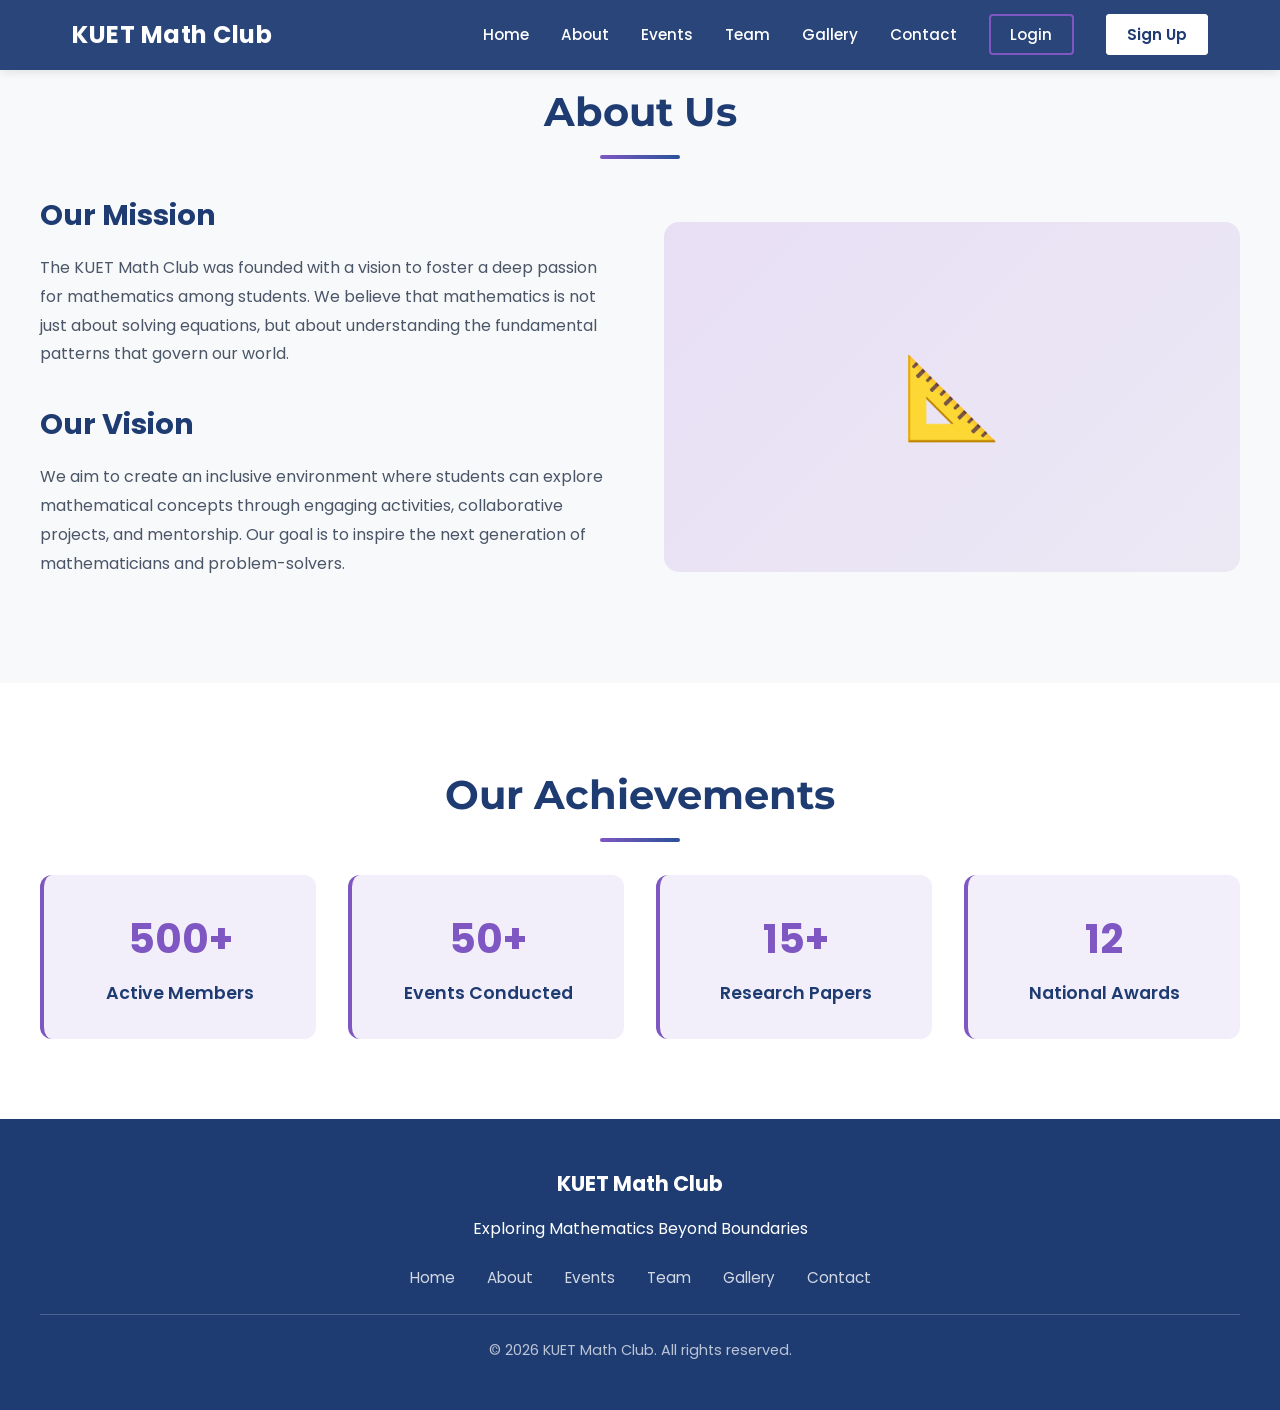
<file: about.html>
<!DOCTYPE html>
<html lang="en">
<head>
    <meta charset="UTF-8">
    <meta name="viewport" content="width=device-width, initial-scale=1.0">
    <title>KUET Math Club - About Us</title>
    <link rel="preconnect" href="https://fonts.googleapis.com">
    <link rel="preconnect" href="https://fonts.gstatic.com" crossorigin>
    <link href="https://fonts.googleapis.com/css2?family=Poppins:wght@300;400;500;600;700&family=Montserrat:wght@400;500;600;700&display=swap" rel="stylesheet">
    <link rel="stylesheet" href="style.css">
</head>
<body>

    <!-- ============ NAVBAR ============ -->
    <nav>
        <div class="navbar-container">
            <div class="logo">KUET Math Club</div>
            <ul class="nav-links">
                <li><a href="index.html">Home</a></li>
                <li><a href="about.html">About</a></li>
                <li><a href="events.html">Events</a></li>
                <li><a href="team.html">Team</a></li>
                <li><a href="gallery.html">Gallery</a></li>
                <li><a href="index.html#contact">Contact</a></li>
                <li><a href="login.html" class="btn-login">Login</a></li>
                <li><a href="signup.html" class="btn-signup">Sign Up</a></li>
            </ul>
        </div>
    </nav>

    <!-- ============ ABOUT SECTION ============ -->
    <section class="about" id="about">
        <div class="container">
            <h2 class="section-title">About Us</h2>
            <div class="about-content">
                <div class="about-text">
                    <h3>Our Mission</h3>
                    <p>
                        The KUET Math Club was founded with a vision to foster a deep passion for 
                        mathematics among students. We believe that mathematics is not just about solving 
                        equations, but about understanding the fundamental patterns that govern our world.
                    </p>
                    <h3 style="margin-top: 2rem;">Our Vision</h3>
                    <p>
                        We aim to create an inclusive environment where students can explore mathematical 
                        concepts through engaging activities, collaborative projects, and mentorship. Our goal 
                        is to inspire the next generation of mathematicians and problem-solvers.
                    </p>
                </div>
                <div class="about-image">📐</div>
            </div>
        </div>
    </section>

    <!-- ============ ACHIEVEMENTS SECTION ============ -->
    <section class="achievements">
        <div class="container">
            <h2 class="section-title">Our Achievements</h2>
            <div class="achievements-grid">
                <div class="achievement-item">
                    <div class="achievement-number">500+</div>
                    <div class="achievement-title">Active Members</div>
                </div>

                <div class="achievement-item">
                    <div class="achievement-number">50+</div>
                    <div class="achievement-title">Events Conducted</div>
                </div>

                <div class="achievement-item">
                    <div class="achievement-number">15+</div>
                    <div class="achievement-title">Research Papers</div>
                </div>

                <div class="achievement-item">
                    <div class="achievement-number">12</div>
                    <div class="achievement-title">National Awards</div>
                </div>
            </div>
        </div>
    </section>

    <!-- ============ FOOTER ============ -->
    <footer>
        <div class="footer-content">
            <div class="footer-brand">KUET Math Club</div>
            <p>Exploring Mathematics Beyond Boundaries</p>
            <div class="footer-links">
                <a href="index.html">Home</a>
                <a href="about.html">About</a>
                <a href="events.html">Events</a>
                <a href="team.html">Team</a>
                <a href="gallery.html">Gallery</a>
                <a href="index.html#contact">Contact</a>
            </div>
            <div class="footer-divider"></div>
            <p class="copyright">&copy; 2026 KUET Math Club. All rights reserved.</p>
        </div>
    </footer>

</body>
</html>
</file>
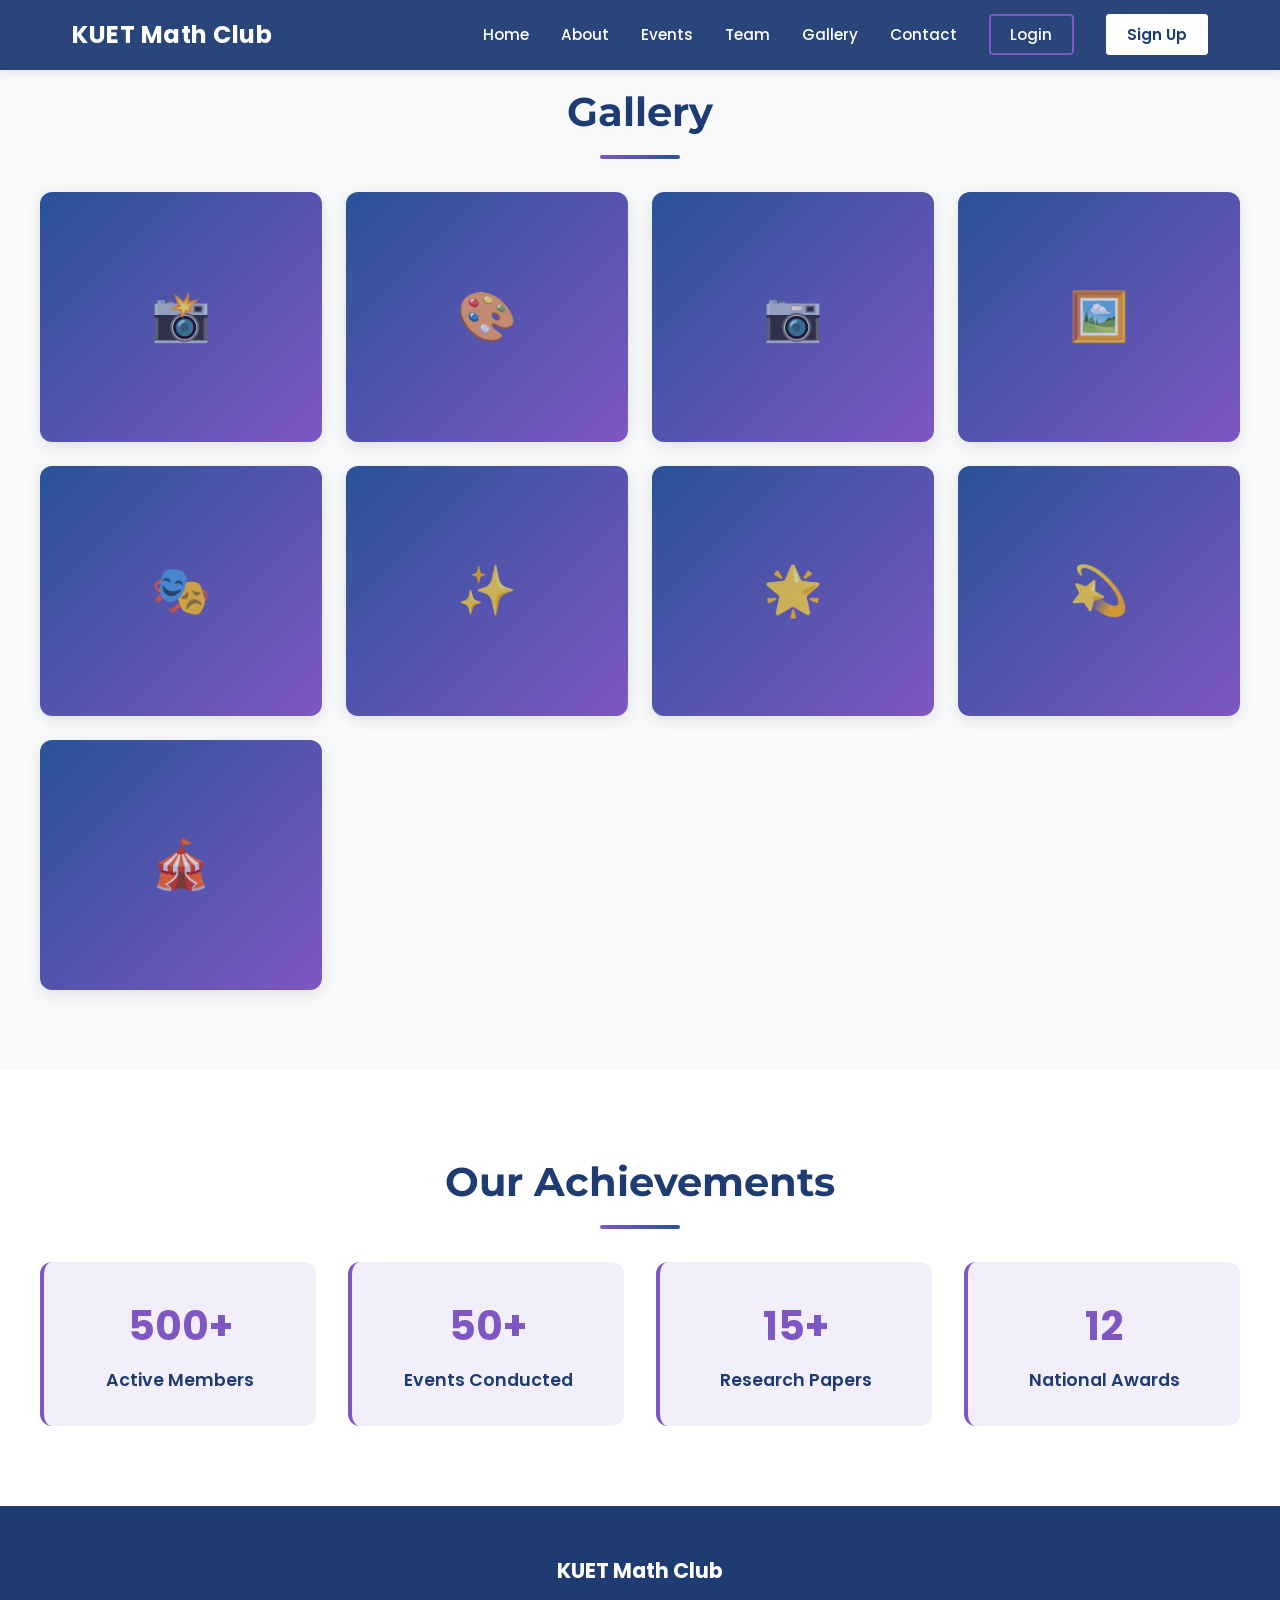
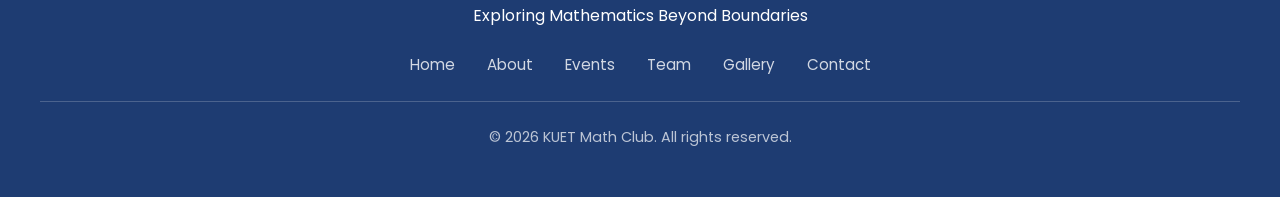
<file: gallery.html>
<!DOCTYPE html>
<html lang="en">
<head>
    <meta charset="UTF-8">
    <meta name="viewport" content="width=device-width, initial-scale=1.0">
    <title>KUET Math Club - Gallery</title>
    <link rel="preconnect" href="https://fonts.googleapis.com">
    <link rel="preconnect" href="https://fonts.gstatic.com" crossorigin>
    <link href="https://fonts.googleapis.com/css2?family=Poppins:wght@300;400;500;600;700&family=Montserrat:wght@400;500;600;700&display=swap" rel="stylesheet">
    <link rel="stylesheet" href="style.css">
</head>
<body>

    <!-- ============ NAVBAR ============ -->
    <nav>
        <div class="navbar-container">
            <div class="logo">KUET Math Club</div>
            <ul class="nav-links">
                <li><a href="index.html">Home</a></li>
                <li><a href="about.html">About</a></li>
                <li><a href="events.html">Events</a></li>
                <li><a href="team.html">Team</a></li>
                <li><a href="gallery.html">Gallery</a></li>
                <li><a href="index.html#contact">Contact</a></li>
                <li><a href="login.html" class="btn-login">Login</a></li>
                <li><a href="signup.html" class="btn-signup">Sign Up</a></li>
            </ul>
        </div>
    </nav>

    <!-- ============ GALLERY SECTION ============ -->
    <section class="gallery" id="gallery">
        <div class="container">
            <h2 class="section-title">Gallery</h2>
            <div class="gallery-grid">
                <div class="gallery-item">📸</div>
                <div class="gallery-item">🎨</div>
                <div class="gallery-item">📷</div>
                <div class="gallery-item">🖼️</div>
                <div class="gallery-item">🎭</div>
                <div class="gallery-item">✨</div>
                <div class="gallery-item">🌟</div>
                <div class="gallery-item">💫</div>
                <div class="gallery-item">🎪</div>
            </div>
        </div>
    </section>

    <!-- ============ ACHIEVEMENTS SECTION ============ -->
    <section class="achievements">
        <div class="container">
            <h2 class="section-title">Our Achievements</h2>
            <div class="achievements-grid">
                <div class="achievement-item">
                    <div class="achievement-number">500+</div>
                    <div class="achievement-title">Active Members</div>
                </div>

                <div class="achievement-item">
                    <div class="achievement-number">50+</div>
                    <div class="achievement-title">Events Conducted</div>
                </div>

                <div class="achievement-item">
                    <div class="achievement-number">15+</div>
                    <div class="achievement-title">Research Papers</div>
                </div>

                <div class="achievement-item">
                    <div class="achievement-number">12</div>
                    <div class="achievement-title">National Awards</div>
                </div>
            </div>
        </div>
    </section>

    <!-- ============ FOOTER ============ -->
    <footer>
        <div class="footer-content">
            <div class="footer-brand">KUET Math Club</div>
            <p>Exploring Mathematics Beyond Boundaries</p>
            <div class="footer-links">
                <a href="index.html">Home</a>
                <a href="about.html">About</a>
                <a href="events.html">Events</a>
                <a href="team.html">Team</a>
                <a href="gallery.html">Gallery</a>
                <a href="index.html#contact">Contact</a>
            </div>
            <div class="footer-divider"></div>
            <p class="copyright">&copy; 2026 KUET Math Club. All rights reserved.</p>
        </div>
    </footer>

</body>
</html>
</file>
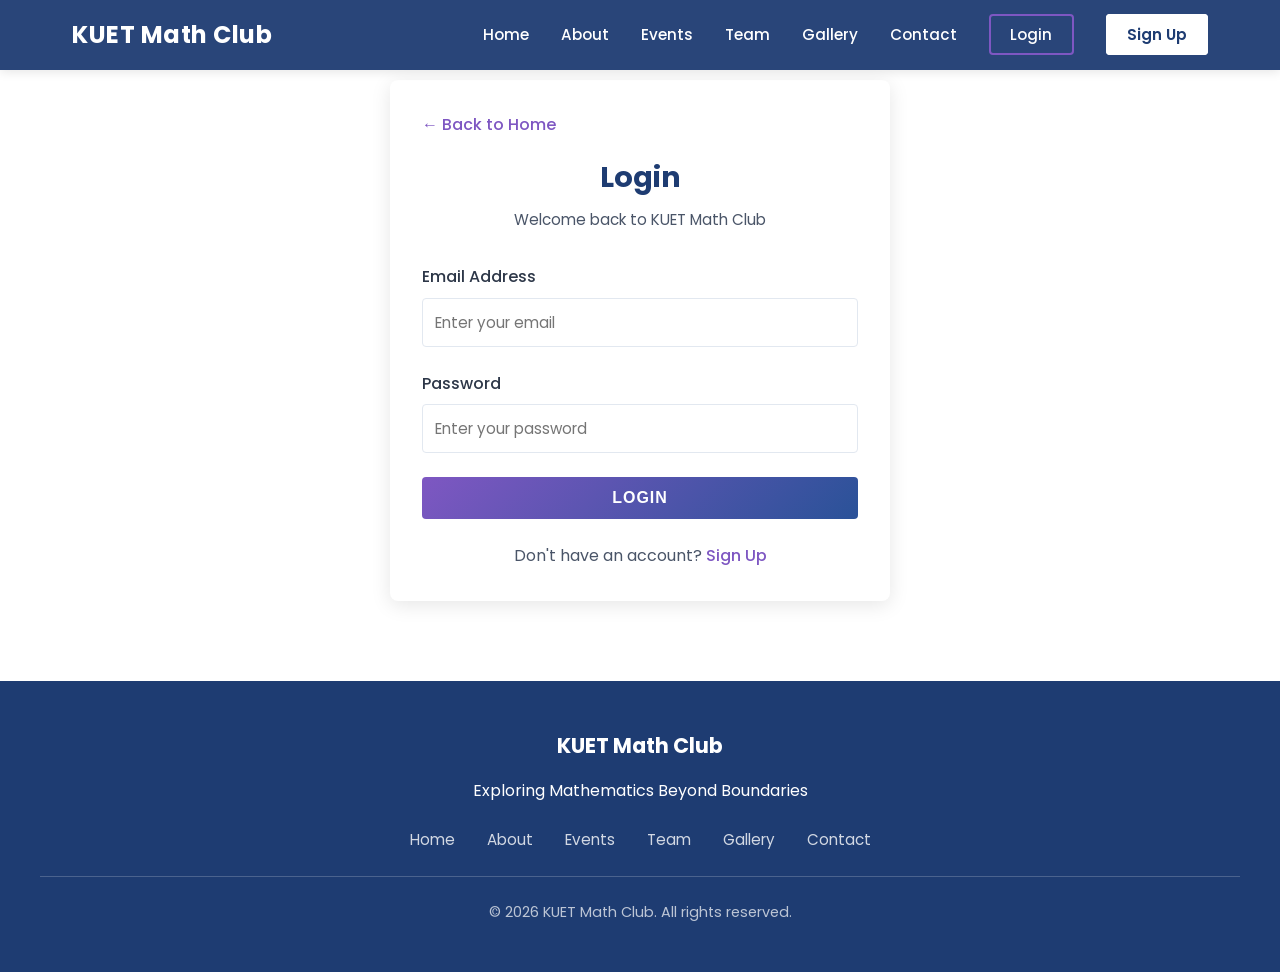
<file: login.html>
<!DOCTYPE html>
<html lang="en">
<head>
    <meta charset="UTF-8">
    <meta name="viewport" content="width=device-width, initial-scale=1.0">
    <title>KUET Math Club - Login</title>
    <link rel="preconnect" href="https://fonts.googleapis.com">
    <link rel="preconnect" href="https://fonts.gstatic.com" crossorigin>
    <link href="https://fonts.googleapis.com/css2?family=Poppins:wght@300;400;500;600;700&family=Montserrat:wght@400;500;600;700&display=swap" rel="stylesheet">
    <link rel="stylesheet" href="style.css">
    <style>
        .auth-container {
            max-width: 500px;
            margin: 80px auto;
            padding: 2rem;
            background: var(--white);
            border-radius: 8px;
            box-shadow: 0 4px 20px rgba(0, 0, 0, 0.1);
        }

        .auth-header {
            text-align: center;
            margin-bottom: 2rem;
        }

        .auth-header h1 {
            color: var(--primary-blue);
            font-size: 1.8rem;
            margin-bottom: 0.5rem;
        }

        .auth-header p {
            color: var(--text-gray);
            font-size: 0.95rem;
        }

        .form-group {
            margin-bottom: 1.5rem;
        }

        .form-group label {
            display: block;
            margin-bottom: 0.5rem;
            color: var(--dark-gray);
            font-weight: 500;
        }

        .form-group input {
            width: 100%;
            padding: 0.75rem;
            border: 1px solid var(--border-gray);
            border-radius: 4px;
            font-family: 'Poppins', sans-serif;
            font-size: 0.95rem;
            transition: border-color 0.3s ease;
        }

        .form-group input:focus {
            outline: none;
            border-color: var(--accent-purple);
            box-shadow: 0 0 0 3px rgba(126, 87, 194, 0.1);
        }

        .submit-btn {
            width: 100%;
            padding: 0.75rem;
            background: linear-gradient(135deg, var(--accent-purple), var(--secondary-blue));
            color: var(--white);
            border: none;
            border-radius: 4px;
            font-size: 1rem;
            font-weight: 600;
            cursor: pointer;
            transition: transform 0.3s ease, box-shadow 0.3s ease;
        }

        .submit-btn:hover {
            transform: translateY(-2px);
            box-shadow: 0 8px 20px rgba(126, 87, 194, 0.3);
        }

        .auth-footer {
            text-align: center;
            margin-top: 1.5rem;
            color: var(--text-gray);
        }

        .auth-footer a {
            color: var(--accent-purple);
            text-decoration: none;
            font-weight: 500;
        }

        .auth-footer a:hover {
            text-decoration: underline;
        }

        .back-link {
            display: inline-block;
            margin-bottom: 1rem;
            color: var(--accent-purple);
            text-decoration: none;
            font-weight: 500;
        }

        .back-link:hover {
            text-decoration: underline;
        }
    </style>
</head>
<body>

    <!-- ============ NAVBAR ============ -->
    <nav>
        <div class="navbar-container">
            <div class="logo">KUET Math Club</div>
            <ul class="nav-links">
                <li><a href="index.html">Home</a></li>
                <li><a href="about.html">About</a></li>
                <li><a href="events.html">Events</a></li>
                <li><a href="team.html">Team</a></li>
                <li><a href="gallery.html">Gallery</a></li>
                <li><a href="index.html#contact">Contact</a></li>
                <li><a href="login.html" class="btn-login">Login</a></li>
                <li><a href="signup.html" class="btn-signup">Sign Up</a></li>
            </ul>
        </div>
    </nav>

    <!-- ============ LOGIN SECTION ============ -->
    <div class="auth-container">
        <a href="index.html" class="back-link">← Back to Home</a>
        <div class="auth-header">
            <h1>Login</h1>
            <p>Welcome back to KUET Math Club</p>
        </div>
        <form>
            <div class="form-group">
                <label for="email">Email Address</label>
                <input type="email" id="email" name="email" placeholder="Enter your email" required>
            </div>

            <div class="form-group">
                <label for="password">Password</label>
                <input type="password" id="password" name="password" placeholder="Enter your password" required>
            </div>

            <button type="submit" class="submit-btn">Login</button>
        </form>

        <div class="auth-footer">
            Don't have an account? <a href="signup.html">Sign Up</a>
        </div>
    </div>

    <!-- ============ FOOTER ============ -->
    <footer>
        <div class="footer-content">
            <div class="footer-brand">KUET Math Club</div>
            <p>Exploring Mathematics Beyond Boundaries</p>
            <div class="footer-links">
                <a href="index.html">Home</a>
                <a href="about.html">About</a>
                <a href="events.html">Events</a>
                <a href="team.html">Team</a>
                <a href="gallery.html">Gallery</a>
                <a href="index.html#contact">Contact</a>
            </div>
            <div class="footer-divider"></div>
            <p class="copyright">&copy; 2026 KUET Math Club. All rights reserved.</p>
        </div>
    </footer>

</body>
</html>
</file>
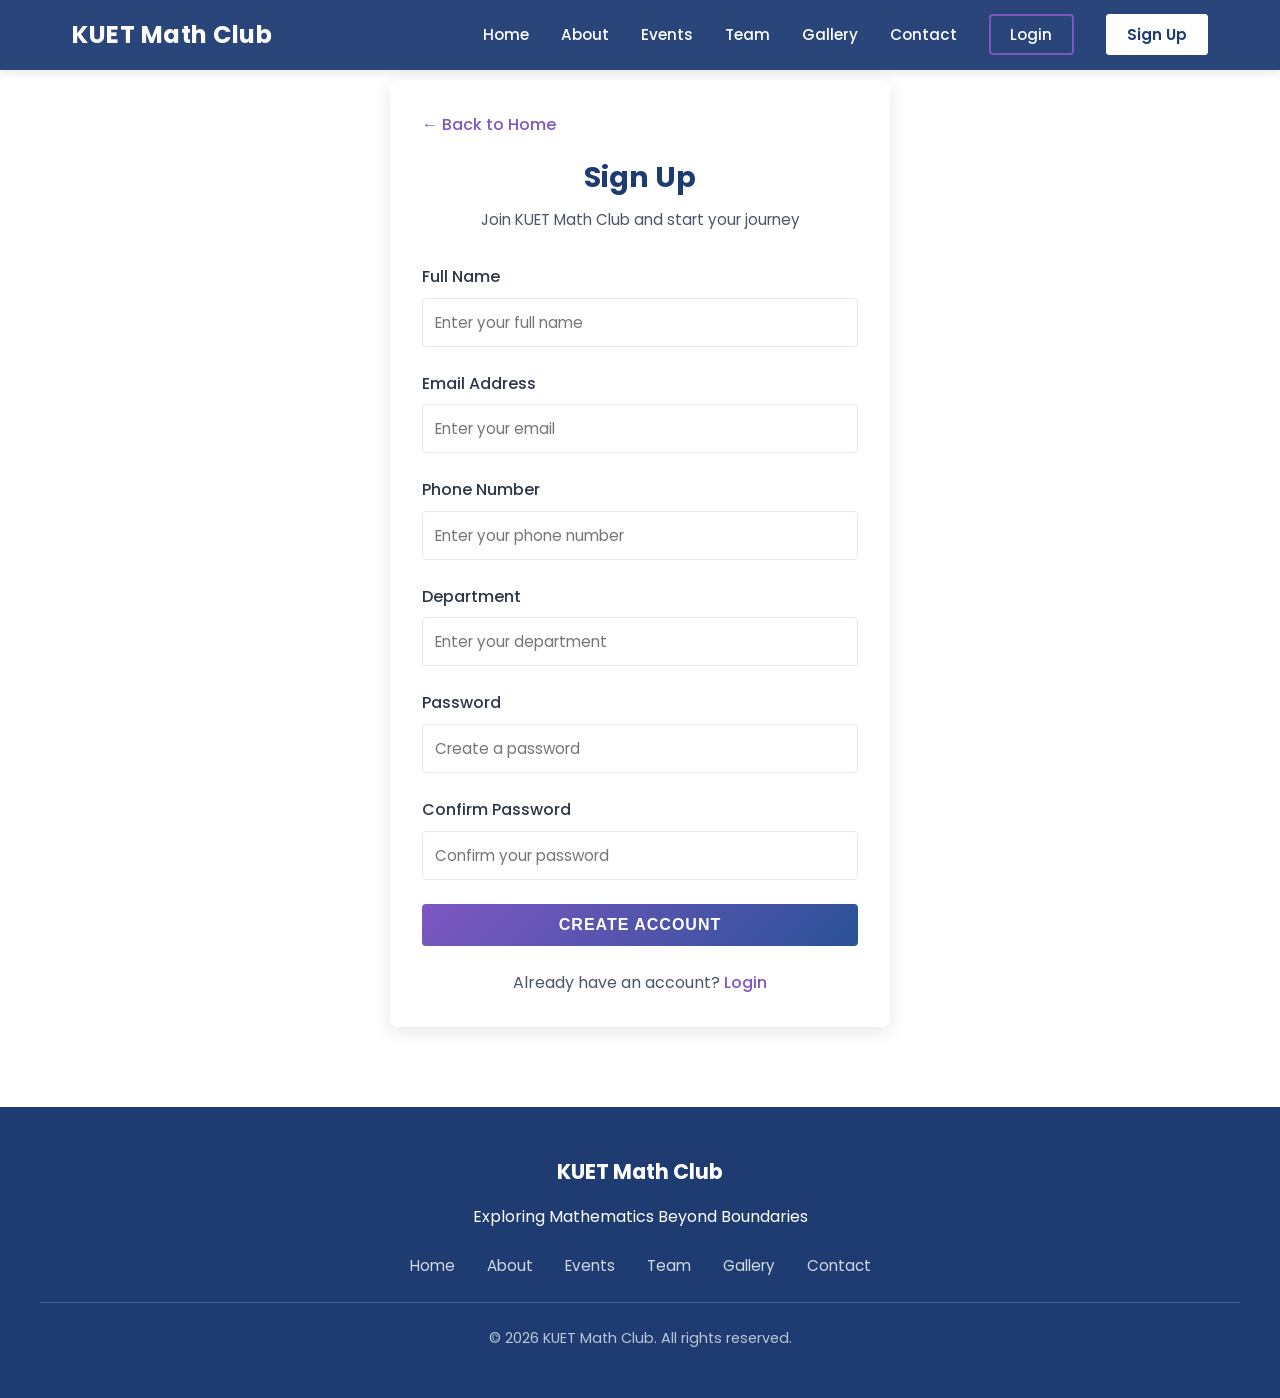
<file: signup.html>
<!DOCTYPE html>
<html lang="en">
<head>
    <meta charset="UTF-8">
    <meta name="viewport" content="width=device-width, initial-scale=1.0">
    <title>KUET Math Club - Sign Up</title>
    <link rel="preconnect" href="https://fonts.googleapis.com">
    <link rel="preconnect" href="https://fonts.gstatic.com" crossorigin>
    <link href="https://fonts.googleapis.com/css2?family=Poppins:wght@300;400;500;600;700&family=Montserrat:wght@400;500;600;700&display=swap" rel="stylesheet">
    <link rel="stylesheet" href="style.css">
    <style>
        .auth-container {
            max-width: 500px;
            margin: 80px auto;
            padding: 2rem;
            background: var(--white);
            border-radius: 8px;
            box-shadow: 0 4px 20px rgba(0, 0, 0, 0.1);
        }

        .auth-header {
            text-align: center;
            margin-bottom: 2rem;
        }

        .auth-header h1 {
            color: var(--primary-blue);
            font-size: 1.8rem;
            margin-bottom: 0.5rem;
        }

        .auth-header p {
            color: var(--text-gray);
            font-size: 0.95rem;
        }

        .form-group {
            margin-bottom: 1.5rem;
        }

        .form-group label {
            display: block;
            margin-bottom: 0.5rem;
            color: var(--dark-gray);
            font-weight: 500;
        }

        .form-group input {
            width: 100%;
            padding: 0.75rem;
            border: 1px solid var(--border-gray);
            border-radius: 4px;
            font-family: 'Poppins', sans-serif;
            font-size: 0.95rem;
            transition: border-color 0.3s ease;
        }

        .form-group input:focus {
            outline: none;
            border-color: var(--accent-purple);
            box-shadow: 0 0 0 3px rgba(126, 87, 194, 0.1);
        }

        .submit-btn {
            width: 100%;
            padding: 0.75rem;
            background: linear-gradient(135deg, var(--accent-purple), var(--secondary-blue));
            color: var(--white);
            border: none;
            border-radius: 4px;
            font-size: 1rem;
            font-weight: 600;
            cursor: pointer;
            transition: transform 0.3s ease, box-shadow 0.3s ease;
        }

        .submit-btn:hover {
            transform: translateY(-2px);
            box-shadow: 0 8px 20px rgba(126, 87, 194, 0.3);
        }

        .auth-footer {
            text-align: center;
            margin-top: 1.5rem;
            color: var(--text-gray);
        }

        .auth-footer a {
            color: var(--accent-purple);
            text-decoration: none;
            font-weight: 500;
        }

        .auth-footer a:hover {
            text-decoration: underline;
        }

        .back-link {
            display: inline-block;
            margin-bottom: 1rem;
            color: var(--accent-purple);
            text-decoration: none;
            font-weight: 500;
        }

        .back-link:hover {
            text-decoration: underline;
        }
    </style>
</head>
<body>

    <!-- ============ NAVBAR ============ -->
    <nav>
        <div class="navbar-container">
            <div class="logo">KUET Math Club</div>
            <ul class="nav-links">
                <li><a href="index.html">Home</a></li>
                <li><a href="about.html">About</a></li>
                <li><a href="events.html">Events</a></li>
                <li><a href="team.html">Team</a></li>
                <li><a href="gallery.html">Gallery</a></li>
                <li><a href="index.html#contact">Contact</a></li>
                <li><a href="login.html" class="btn-login">Login</a></li>
                <li><a href="signup.html" class="btn-signup">Sign Up</a></li>
            </ul>
        </div>
    </nav>

    <!-- ============ SIGN UP SECTION ============ -->
    <div class="auth-container">
        <a href="index.html" class="back-link">← Back to Home</a>
        <div class="auth-header">
            <h1>Sign Up</h1>
            <p>Join KUET Math Club and start your journey</p>
        </div>
        <form>
            <div class="form-group">
                <label for="fullname">Full Name</label>
                <input type="text" id="fullname" name="fullname" placeholder="Enter your full name" required>
            </div>

            <div class="form-group">
                <label for="email">Email Address</label>
                <input type="email" id="email" name="email" placeholder="Enter your email" required>
            </div>

            <div class="form-group">
                <label for="phone">Phone Number</label>
                <input type="tel" id="phone" name="phone" placeholder="Enter your phone number" required>
            </div>

            <div class="form-group">
                <label for="department">Department</label>
                <input type="text" id="department" name="department" placeholder="Enter your department" required>
            </div>

            <div class="form-group">
                <label for="password">Password</label>
                <input type="password" id="password" name="password" placeholder="Create a password" required>
            </div>

            <div class="form-group">
                <label for="confirmpassword">Confirm Password</label>
                <input type="password" id="confirmpassword" name="confirmpassword" placeholder="Confirm your password" required>
            </div>

            <button type="submit" class="submit-btn">Create Account</button>
        </form>

        <div class="auth-footer">
            Already have an account? <a href="login.html">Login</a>
        </div>
    </div>

    <!-- ============ FOOTER ============ -->
    <footer>
        <div class="footer-content">
            <div class="footer-brand">KUET Math Club</div>
            <p>Exploring Mathematics Beyond Boundaries</p>
            <div class="footer-links">
                <a href="index.html">Home</a>
                <a href="about.html">About</a>
                <a href="events.html">Events</a>
                <a href="team.html">Team</a>
                <a href="gallery.html">Gallery</a>
                <a href="index.html#contact">Contact</a>
            </div>
            <div class="footer-divider"></div>
            <p class="copyright">&copy; 2026 KUET Math Club. All rights reserved.</p>
        </div>
    </footer>

</body>
</html>
</file>
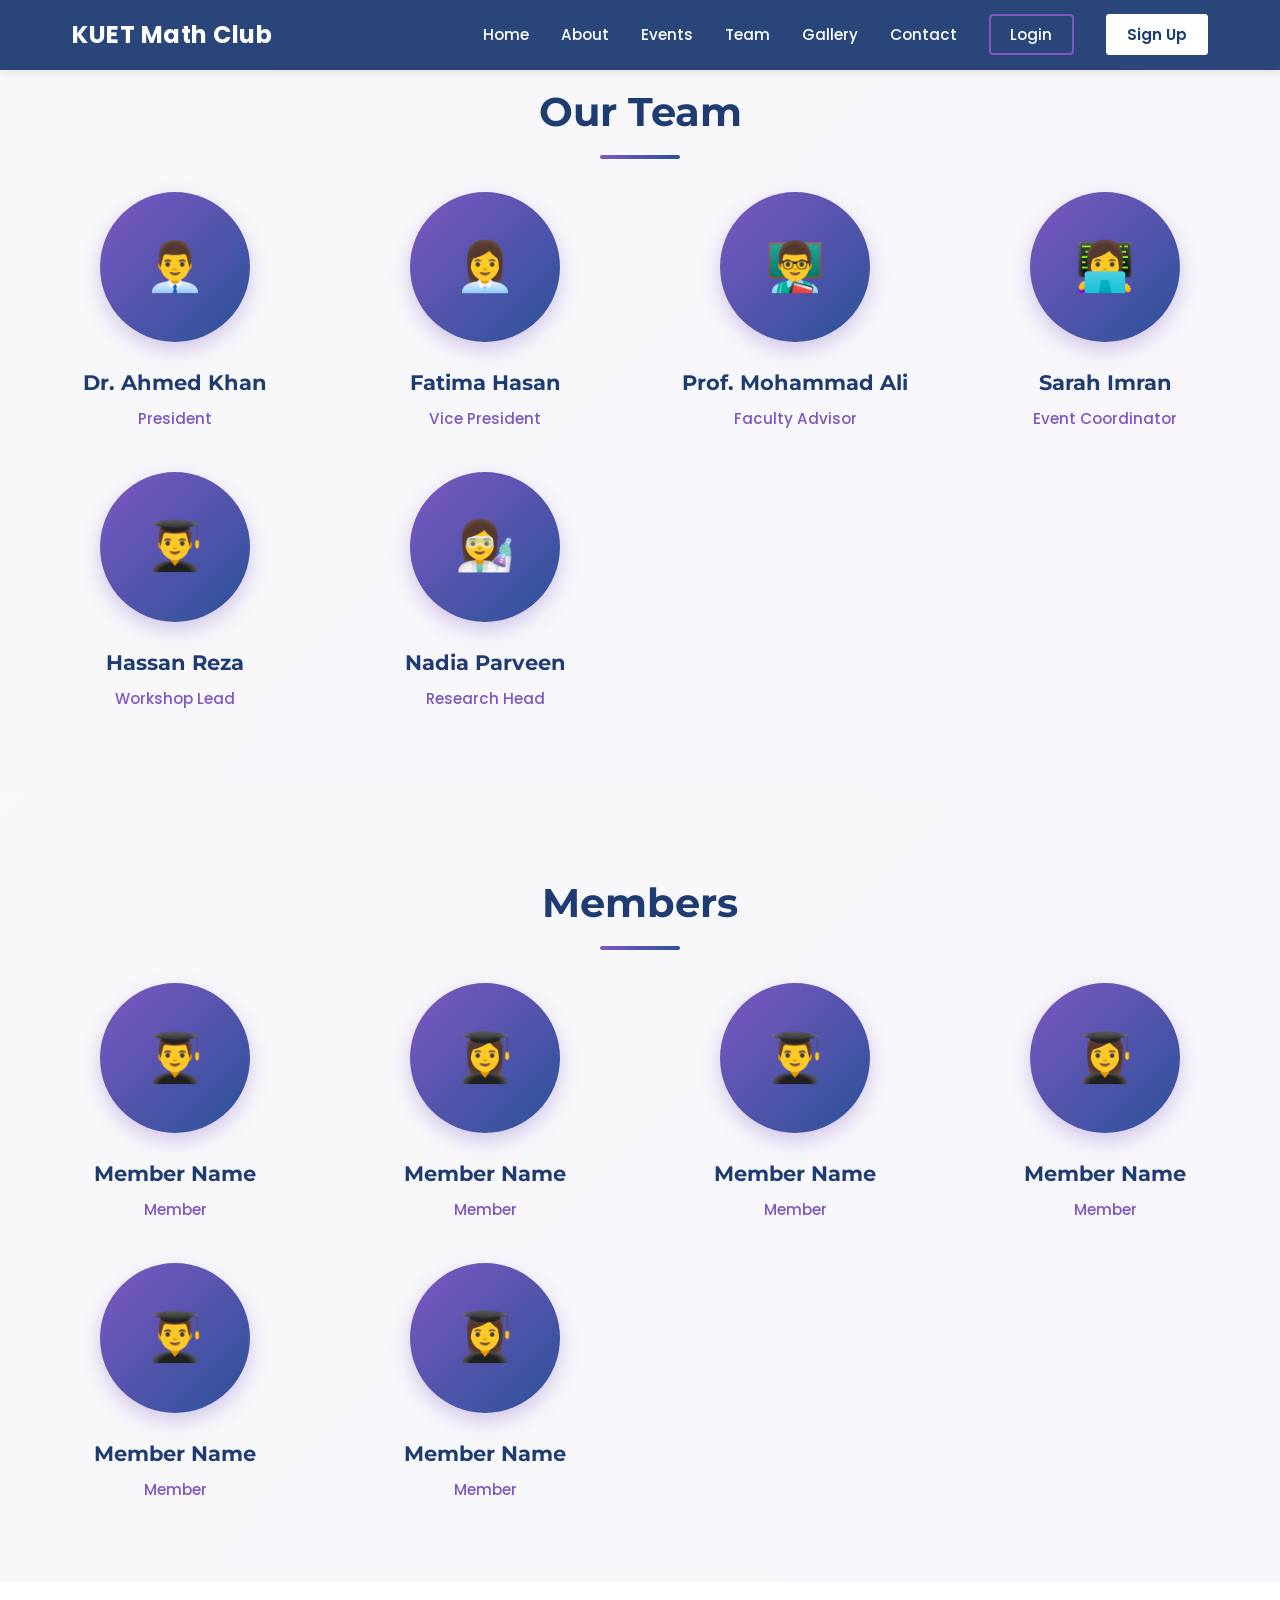
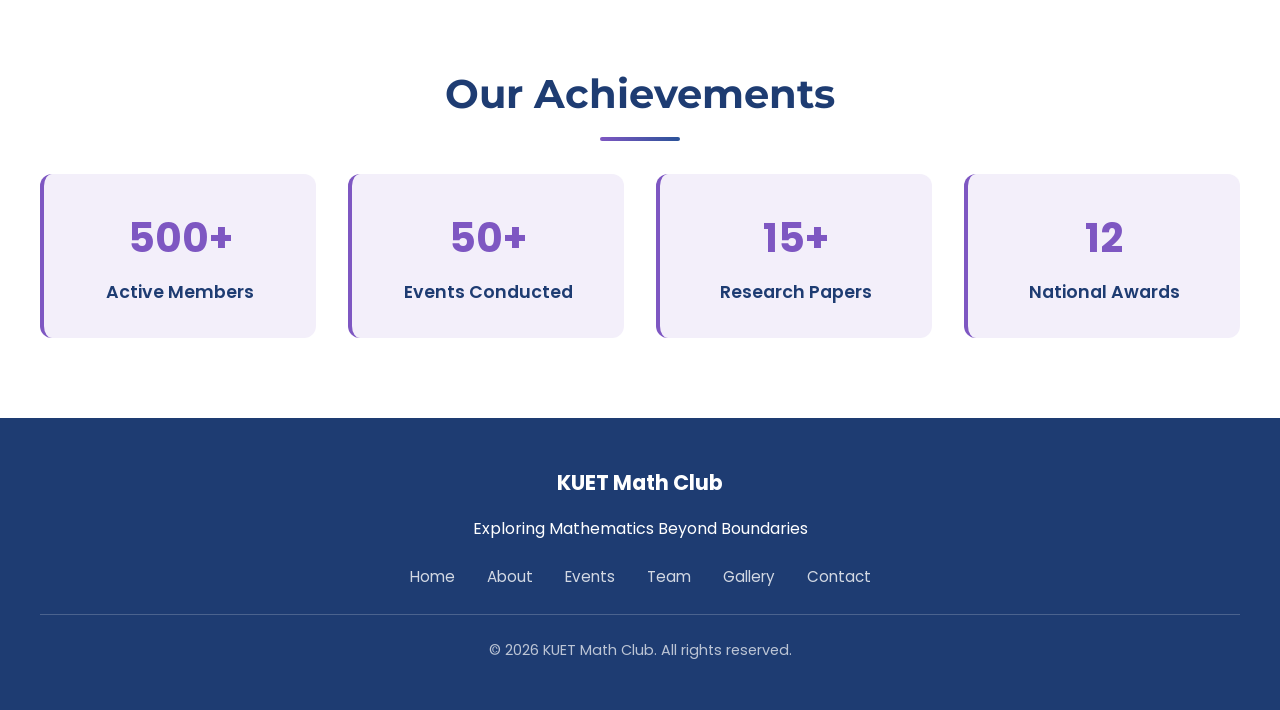
<file: team.html>
<!DOCTYPE html>
<html lang="en">
<head>
    <meta charset="UTF-8">
    <meta name="viewport" content="width=device-width, initial-scale=1.0">
    <title>KUET Math Club - Our Team</title>
    <link rel="preconnect" href="https://fonts.googleapis.com">
    <link rel="preconnect" href="https://fonts.gstatic.com" crossorigin>
    <link href="https://fonts.googleapis.com/css2?family=Poppins:wght@300;400;500;600;700&family=Montserrat:wght@400;500;600;700&display=swap" rel="stylesheet">
    <link rel="stylesheet" href="style.css">
</head>
<body>

    <!-- ============ NAVBAR ============ -->
    <nav>
        <div class="navbar-container">
            <div class="logo">KUET Math Club</div>
            <ul class="nav-links">
                <li><a href="index.html">Home</a></li>
                <li><a href="about.html">About</a></li>
                <li><a href="events.html">Events</a></li>
                <li><a href="team.html">Team</a></li>
                <li><a href="gallery.html">Gallery</a></li>
                <li><a href="index.html#contact">Contact</a></li>
                <li><a href="login.html" class="btn-login">Login</a></li>
                <li><a href="signup.html" class="btn-signup">Sign Up</a></li>
            </ul>
        </div>
    </nav>

    <!-- ============ TEAM SECTION ============ -->
    <section class="team" id="team">
        <div class="container">
            <h2 class="section-title">Our Team</h2>
            <div class="team-grid">
                <div class="member-card">
                    <div class="member-image">👨‍💼</div>
                    <h3>Dr. Ahmed Khan</h3>
                    <p class="member-position">President</p>
                </div>

                <div class="member-card">
                    <div class="member-image">👩‍💼</div>
                    <h3>Fatima Hasan</h3>
                    <p class="member-position">Vice President</p>
                </div>

                <div class="member-card">
                    <div class="member-image">👨‍🏫</div>
                    <h3>Prof. Mohammad Ali</h3>
                    <p class="member-position">Faculty Advisor</p>
                </div>

                <div class="member-card">
                    <div class="member-image">👩‍💻</div>
                    <h3>Sarah Imran</h3>
                    <p class="member-position">Event Coordinator</p>
                </div>

                <div class="member-card">
                    <div class="member-image">👨‍🎓</div>
                    <h3>Hassan Reza</h3>
                    <p class="member-position">Workshop Lead</p>
                </div>

                <div class="member-card">
                    <div class="member-image">👩‍🔬</div>
                    <h3>Nadia Parveen</h3>
                    <p class="member-position">Research Head</p>
                </div>
            </div>
        </div>
    </section>

    <!-- ============ GENERAL MEMBERS SECTION ============ -->
    <section class="team" id="members">
        <div class="container">
            <h2 class="section-title">Members</h2>
            <div class="team-grid">
                <div class="member-card">
                    <div class="member-image">👨‍🎓</div>
                    <h3>Member Name</h3>
                    <p class="member-position">Member</p>
                </div>

                <div class="member-card">
                    <div class="member-image">👩‍🎓</div>
                    <h3>Member Name</h3>
                    <p class="member-position">Member</p>
                </div>

                <div class="member-card">
                    <div class="member-image">👨‍🎓</div>
                    <h3>Member Name</h3>
                    <p class="member-position">Member</p>
                </div>

                <div class="member-card">
                    <div class="member-image">👩‍🎓</div>
                    <h3>Member Name</h3>
                    <p class="member-position">Member</p>
                </div>

                <div class="member-card">
                    <div class="member-image">👨‍🎓</div>
                    <h3>Member Name</h3>
                    <p class="member-position">Member</p>
                </div>

                <div class="member-card">
                    <div class="member-image">👩‍🎓</div>
                    <h3>Member Name</h3>
                    <p class="member-position">Member</p>
                </div>
            </div>
        </div>
    </section>

    <!-- ============ ACHIEVEMENTS SECTION ============ -->
    <section class="achievements">
        <div class="container">
            <h2 class="section-title">Our Achievements</h2>
            <div class="achievements-grid">
                <div class="achievement-item">
                    <div class="achievement-number">500+</div>
                    <div class="achievement-title">Active Members</div>
                </div>

                <div class="achievement-item">
                    <div class="achievement-number">50+</div>
                    <div class="achievement-title">Events Conducted</div>
                </div>

                <div class="achievement-item">
                    <div class="achievement-number">15+</div>
                    <div class="achievement-title">Research Papers</div>
                </div>

                <div class="achievement-item">
                    <div class="achievement-number">12</div>
                    <div class="achievement-title">National Awards</div>
                </div>
            </div>
        </div>
    </section>

    <!-- ============ FOOTER ============ -->
    <footer>
        <div class="footer-content">
            <div class="footer-brand">KUET Math Club</div>
            <p>Exploring Mathematics Beyond Boundaries</p>
            <div class="footer-links">
                <a href="index.html">Home</a>
                <a href="about.html">About</a>
                <a href="events.html">Events</a>
                <a href="team.html">Team</a>
                <a href="gallery.html">Gallery</a>
                <a href="index.html#contact">Contact</a>
            </div>
            <div class="footer-divider"></div>
            <p class="copyright">&copy; 2026 KUET Math Club. All rights reserved.</p>
        </div>
    </footer>

</body>
</html>
</file>
<file: style.css>
* {
    margin: 0;
    padding: 0;
    box-sizing: border-box;
}

:root {
    --primary-blue: #1e3c72;
    --secondary-blue: #2a5298;
    --accent-purple: #7e57c2;
    --light-purple: #e8dff5;
    --white: #ffffff;
    --light-gray: #f8f9fa;
    --dark-gray: #2d3748;
    --text-gray: #4a5568;
    --border-gray: #e2e8f0;
}

html {
    scroll-behavior: smooth;
}

body {
    font-family: 'Poppins', sans-serif;
    line-height: 1.6;
    color: var(--text-gray);
    background-color: var(--white);
    overflow-x: hidden;
}

/* ============ NAVBAR ============ */
nav {
    position: fixed;
    top: 0;
    width: 100%;
    background: rgba(30, 60, 114, 0.95);
    backdrop-filter: blur(10px);
    padding: 1rem 0;
    z-index: 1000;
    box-shadow: 0 2px 10px rgba(0, 0, 0, 0.1);
}

.navbar-container {
    max-width: 1200px;
    margin: 0 auto;
    padding: 0 2rem;
    display: flex;
    justify-content: space-between;
    align-items: center;
}

.logo {
    font-size: 1.5rem;
    font-weight: 700;
    color: var(--white);
    text-decoration: none;
    letter-spacing: 0.5px;
}

.nav-links {
    display: flex;
    list-style: none;
    gap: 2rem;
}

.nav-links a {
    color: var(--white);
    text-decoration: none;
    font-size: 0.95rem;
    font-weight: 500;
    position: relative;
    transition: color 0.3s ease;
}

.nav-links a::after {
    content: '';
    position: absolute;
    bottom: -5px;
    left: 0;
    width: 0;
    height: 2px;
    background: linear-gradient(90deg, var(--accent-purple), var(--secondary-blue));
    transition: width 0.3s ease;
}

.nav-links a:hover::after {
    width: 100%;
}

.nav-links .btn-login {
    padding: 0.5rem 1.2rem;
    border: 2px solid var(--accent-purple);
    border-radius: 4px;
    color: var(--white);
    background-color: transparent;
    transition: all 0.3s ease;
}

.nav-links .btn-login:hover {
    background-color: var(--accent-purple);
}

.nav-links .btn-login:hover::after {
    width: 0;
}

.nav-links .btn-signup {
    padding: 0.5rem 1.2rem;
    border: 2px solid var(--white);
    border-radius: 4px;
    color: var(--primary-blue);
    background-color: var(--white);
    transition: all 0.3s ease;
    font-weight: 600;
}

.nav-links .btn-signup:hover {
    background-color: var(--accent-purple);
    color: var(--white);
    border-color: var(--accent-purple);
}

.nav-links .btn-signup:hover::after {
    width: 0;
}

/* ============ HERO SECTION ============ */
.hero {
    margin-top: 60px;
    min-height: 90vh;
    background: linear-gradient(135deg, var(--primary-blue) 0%, var(--secondary-blue) 50%, var(--accent-purple) 100%);
    display: flex;
    align-items: center;
    justify-content: center;
    text-align: center;
    color: var(--white);
    position: relative;
    overflow: hidden;
}

.hero::before {
    content: '';
    position: absolute;
    top: -50%;
    right: -10%;
    width: 500px;
    height: 500px;
    background: rgba(255, 255, 255, 0.1);
    border-radius: 50%;
    animation: float 6s ease-in-out infinite;
}

.hero::after {
    content: '';
    position: absolute;
    bottom: -30%;
    left: -10%;
    width: 400px;
    height: 400px;
    background: rgba(232, 223, 245, 0.1);
    border-radius: 50%;
    animation: float 8s ease-in-out infinite reverse;
}

@keyframes float {
    0%, 100% {
        transform: translateY(0px);
    }
    50% {
        transform: translateY(30px);
    }
}

.hero-content {
    position: relative;
    z-index: 1;
    max-width: 700px;
    animation: fadeInUp 1s ease;
}

@keyframes fadeInUp {
    from {
        opacity: 0;
        transform: translateY(30px);
    }
    to {
        opacity: 1;
        transform: translateY(0);
    }
}

.hero h1 {
    font-size: 4rem;
    font-weight: 700;
    margin-bottom: 1rem;
    letter-spacing: -1px;
}

.hero-tagline {
    font-size: 1.5rem;
    margin-bottom: 1.5rem;
    font-weight: 300;
    font-family: 'Montserrat', sans-serif;
    color: rgba(255, 255, 255, 0.95);
}

.hero-description {
    font-size: 1.1rem;
    margin-bottom: 2.5rem;
    color: rgba(255, 255, 255, 0.85);
    line-height: 1.8;
}

.hero-buttons {
    display: flex;
    gap: 1.5rem;
    justify-content: center;
    flex-wrap: wrap;
}

.btn {
    padding: 12px 30px;
    font-size: 1rem;
    font-weight: 600;
    border: none;
    border-radius: 50px;
    cursor: pointer;
    transition: all 0.3s ease;
    text-decoration: none;
    display: inline-block;
}

.btn-primary {
    background: var(--white);
    color: var(--primary-blue);
    box-shadow: 0 4px 15px rgba(0, 0, 0, 0.2);
}

.btn-primary:hover {
    transform: translateY(-3px);
    box-shadow: 0 6px 20px rgba(0, 0, 0, 0.3);
}

.btn-secondary {
    background: transparent;
    color: var(--white);
    border: 2px solid var(--white);
}

.btn-secondary:hover {
    background: var(--white);
    color: var(--primary-blue);
    transform: translateY(-3px);
}

/* ============ ABOUT SECTION ============ */
.about {
    padding: 5rem 2rem;
    background-color: var(--light-gray);
}

.container {
    max-width: 1200px;
    margin: 0 auto;
}

.section-title {
    font-size: 2.5rem;
    font-weight: 700;
    text-align: center;
    margin-bottom: 3rem;
    color: var(--primary-blue);
    position: relative;
    font-family: 'Montserrat', sans-serif;
}

.section-title::after {
    content: '';
    position: absolute;
    bottom: -15px;
    left: 50%;
    transform: translateX(-50%);
    width: 80px;
    height: 4px;
    background: linear-gradient(90deg, var(--accent-purple), var(--secondary-blue));
    border-radius: 2px;
}

.about-content {
    display: grid;
    grid-template-columns: 1fr 1fr;
    gap: 3rem;
    align-items: center;
    margin-top: 3rem;
}

.about-text h3 {
    font-size: 1.8rem;
    color: var(--primary-blue);
    margin-bottom: 1rem;
}

.about-text p {
    margin-bottom: 1.5rem;
    line-height: 1.8;
    color: var(--text-gray);
}

.about-image {
    width: 100%;
    height: 350px;
    background: linear-gradient(135deg, var(--light-purple), rgba(126, 87, 194, 0.1));
    border-radius: 15px;
    display: flex;
    align-items: center;
    justify-content: center;
    font-size: 5rem;
    color: var(--accent-purple);
}

/* ============ EVENTS SECTION ============ */
.events {
    padding: 5rem 2rem;
    background-color: var(--white);
}

.events-grid {
    display: grid;
    grid-template-columns: repeat(auto-fit, minmax(300px, 1fr));
    gap: 2rem;
    margin-top: 3rem;
}

.event-card {
    background: var(--white);
    border-radius: 15px;
    overflow: hidden;
    box-shadow: 0 4px 15px rgba(0, 0, 0, 0.08);
    transition: all 0.3s ease;
}

.event-card:hover {
    transform: translateY(-10px);
    box-shadow: 0 12px 30px rgba(0, 0, 0, 0.15);
}

.event-image {
    width: 100%;
    height: 200px;
    background: linear-gradient(135deg, var(--secondary-blue), var(--accent-purple));
    display: flex;
    align-items: center;
    justify-content: center;
    font-size: 3.5rem;
    color: rgba(255, 255, 255, 0.8);
}

.event-content {
    padding: 1.5rem;
}

.event-date {
    font-size: 0.85rem;
    color: var(--accent-purple);
    font-weight: 600;
    margin-bottom: 0.5rem;
}

.event-card h3 {
    font-size: 1.3rem;
    color: var(--primary-blue);
    margin-bottom: 0.75rem;
    font-family: 'Montserrat', sans-serif;
}

.event-card p {
    color: var(--text-gray);
    font-size: 0.95rem;
    line-height: 1.6;
}

/* ============ TEAM SECTION ============ */
.team {
    padding: 5rem 2rem;
    background: linear-gradient(135deg, var(--light-gray) 0%, rgba(232, 223, 245, 0.3) 100%);
}

.team-grid {
    display: grid;
    grid-template-columns: repeat(auto-fit, minmax(250px, 1fr));
    gap: 2.5rem;
    margin-top: 3rem;
}

.member-card {
    text-align: center;
    transition: all 0.3s ease;
}

.member-card:hover {
    transform: translateY(-8px);
}

.member-image {
    width: 150px;
    height: 150px;
    background: linear-gradient(135deg, var(--accent-purple), var(--secondary-blue));
    border-radius: 50%;
    margin: 0 auto 1.5rem;
    display: flex;
    align-items: center;
    justify-content: center;
    font-size: 3rem;
    color: var(--white);
    box-shadow: 0 8px 20px rgba(126, 87, 194, 0.3);
    transition: all 0.3s ease;
}

.member-card:hover .member-image {
    transform: scale(1.05);
    box-shadow: 0 12px 30px rgba(126, 87, 194, 0.4);
}

.member-card h3 {
    font-size: 1.3rem;
    color: var(--primary-blue);
    margin-bottom: 0.5rem;
    font-family: 'Montserrat', sans-serif;
}

.member-position {
    color: var(--accent-purple);
    font-weight: 500;
    font-size: 0.95rem;
}

/* ============ ACHIEVEMENTS SECTION ============ */
.achievements {
    padding: 5rem 2rem;
    background: var(--white);
}

.achievements-grid {
    display: grid;
    grid-template-columns: repeat(auto-fit, minmax(200px, 1fr));
    gap: 2rem;
    margin-top: 3rem;
}

.achievement-item {
    text-align: center;
    padding: 2rem;
    background: rgba(232, 223, 245, 0.5);
    border-radius: 12px;
    border-left: 4px solid var(--accent-purple);
    backdrop-filter: blur(10px);
    transition: all 0.3s ease;
}

.achievement-item:hover {
    background: rgba(232, 223, 245, 0.8);
    transform: translateY(-5px);
}

.achievement-number {
    font-size: 2.5rem;
    font-weight: 700;
    color: var(--accent-purple);
    margin-bottom: 0.5rem;
}

.achievement-title {
    color: var(--primary-blue);
    font-weight: 600;
    font-size: 1.1rem;
}

/* ============ GALLERY SECTION ============ */
.gallery {
    padding: 5rem 2rem;
    background: var(--light-gray);
}

.gallery-grid {
    display: grid;
    grid-template-columns: repeat(auto-fit, minmax(280px, 1fr));
    gap: 1.5rem;
    margin-top: 3rem;
}

.gallery-item {
    height: 250px;
    background: linear-gradient(135deg, var(--secondary-blue), var(--accent-purple));
    border-radius: 12px;
    overflow: hidden;
    cursor: pointer;
    position: relative;
    display: flex;
    align-items: center;
    justify-content: center;
    font-size: 3rem;
    color: rgba(255, 255, 255, 0.7);
    transition: all 0.3s ease;
    box-shadow: 0 4px 15px rgba(0, 0, 0, 0.1);
}

.gallery-item:hover {
    transform: scale(1.05);
    box-shadow: 0 8px 25px rgba(0, 0, 0, 0.15);
}

/* ============ CONTACT SECTION ============ */
.contact {
    padding: 5rem 2rem;
    background: var(--white);
}

.contact-wrapper {
    max-width: 600px;
    margin: 3rem auto 0;
}

.form-group {
    margin-bottom: 1.5rem;
}

.form-group label {
    display: block;
    margin-bottom: 0.5rem;
    color: var(--primary-blue);
    font-weight: 500;
}

.form-group input,
.form-group textarea {
    width: 100%;
    padding: 12px 15px;
    border: 1px solid var(--border-gray);
    border-radius: 8px;
    font-family: 'Poppins', sans-serif;
    font-size: 1rem;
    transition: all 0.3s ease;
    color: var(--dark-gray);
}

.form-group input:focus,
.form-group textarea:focus {
    outline: none;
    border-color: var(--accent-purple);
    box-shadow: 0 0 0 3px rgba(126, 87, 194, 0.1);
}

.form-group textarea {
    resize: vertical;
    min-height: 120px;
}

.submit-btn {
    width: 100%;
    padding: 12px;
    background: linear-gradient(135deg, var(--primary-blue), var(--accent-purple));
    color: var(--white);
    border: none;
    border-radius: 8px;
    font-size: 1rem;
    font-weight: 600;
    cursor: pointer;
    transition: all 0.3s ease;
    text-transform: uppercase;
    letter-spacing: 1px;
}

.submit-btn:hover {
    transform: translateY(-2px);
    box-shadow: 0 8px 20px rgba(126, 87, 194, 0.3);
}

/* ============ FOOTER ============ */
footer {
    background: var(--primary-blue);
    color: var(--white);
    padding: 3rem 2rem;
    text-align: center;
}

.footer-content {
    max-width: 1200px;
    margin: 0 auto;
}

.footer-brand {
    font-size: 1.3rem;
    font-weight: 700;
    margin-bottom: 1rem;
}

.footer-links {
    display: flex;
    gap: 2rem;
    justify-content: center;
    margin: 1.5rem 0;
    flex-wrap: wrap;
}

.footer-links a {
    color: rgba(255, 255, 255, 0.8);
    text-decoration: none;
    font-size: 0.95rem;
    transition: color 0.3s ease;
}

.footer-links a:hover {
    color: var(--light-purple);
}

.footer-divider {
    height: 1px;
    background: rgba(255, 255, 255, 0.2);
    margin: 1.5rem 0;
}

.copyright {
    font-size: 0.9rem;
    color: rgba(255, 255, 255, 0.7);
}

/* ============ RESPONSIVE DESIGN ============ */
@media (max-width: 768px) {
    .nav-links {
        gap: 1.5rem;
        font-size: 0.85rem;
    }

    .hero {
        margin-top: 50px;
    }

    .hero h1 {
        font-size: 2.5rem;
    }

    .hero-tagline {
        font-size: 1.2rem;
    }

    .section-title {
        font-size: 2rem;
    }

    .about-content {
        grid-template-columns: 1fr;
        gap: 2rem;
    }

    .hero-buttons {
        flex-direction: column;
        gap: 1rem;
    }

    .btn {
        width: 100%;
    }

    .events-grid {
        grid-template-columns: 1fr;
    }

    .team-grid {
        grid-template-columns: repeat(auto-fit, minmax(150px, 1fr));
        gap: 1.5rem;
    }

    .member-image {
        width: 120px;
        height: 120px;
        font-size: 2.5rem;
    }

    .achievements-grid {
        grid-template-columns: 1fr 1fr;
        gap: 1.5rem;
    }

    .gallery-grid {
        grid-template-columns: repeat(auto-fit, minmax(150px, 1fr));
    }

    .gallery-item {
        height: 150px;
        font-size: 2rem;
    }

    .footer-links {
        gap: 1rem;
    }
}

@media (max-width: 480px) {
    .navbar-container {
        padding: 0 1rem;
    }

    .logo {
        font-size: 1.2rem;
    }

    .nav-links {
        gap: 1rem;
        font-size: 0.75rem;
    }

    .hero h1 {
        font-size: 2rem;
    }

    .hero-tagline {
        font-size: 1rem;
    }

    .hero-description {
        font-size: 0.95rem;
    }

    .section-title {
        font-size: 1.5rem;
    }

    .section-title::after {
        width: 60px;
    }

    .about {
        padding: 3rem 1rem;
    }

    .events {
        padding: 3rem 1rem;
    }

    .team {
        padding: 3rem 1rem;
    }

    .achievements {
        padding: 3rem 1rem;
    }

    .achievements-grid {
        grid-template-columns: 1fr;
    }

    .gallery {
        padding: 3rem 1rem;
    }

    .contact {
        padding: 3rem 1rem;
    }

    footer {
        padding: 2rem 1rem;
    }

    .footer-brand {
        font-size: 1rem;
    }

    .footer-links {
        flex-direction: column;
        gap: 0.5rem;
    }
}

/* ============ SCROLLBAR ============ */
::-webkit-scrollbar {
    width: 10px;
}

::-webkit-scrollbar-track {
    background: var(--light-gray);
}

::-webkit-scrollbar-thumb {
    background: var(--accent-purple);
    border-radius: 5px;
}

::-webkit-scrollbar-thumb:hover {
    background: var(--secondary-blue);
}

/* ============ GALLERY OVERLAY ============ */
.gallery-item {
    position: relative;
    overflow: hidden;
}

/* ============ GALLERY OVERLAY ============ */
.gallery-item {
    position: relative;
    overflow: hidden;
    height: 250px;
}

.gallery-item img {
    width: 100%;
    height: 100%;
    object-fit: cover;
    display: block;
}

.gallery-overlay {
    position: absolute;
    bottom: 0;
    left: 0;
    right: 0;
    background: rgba(30, 60, 114, 0.80);
    color: #fff;
    text-align: center;
    padding: 0.6rem;
    font-size: 0.85rem;
    font-weight: 500;
    transform: translateY(100%);
    transition: transform 0.3s ease;
}

.gallery-item:hover .gallery-overlay {
    transform: translateY(0);
}
</file>
